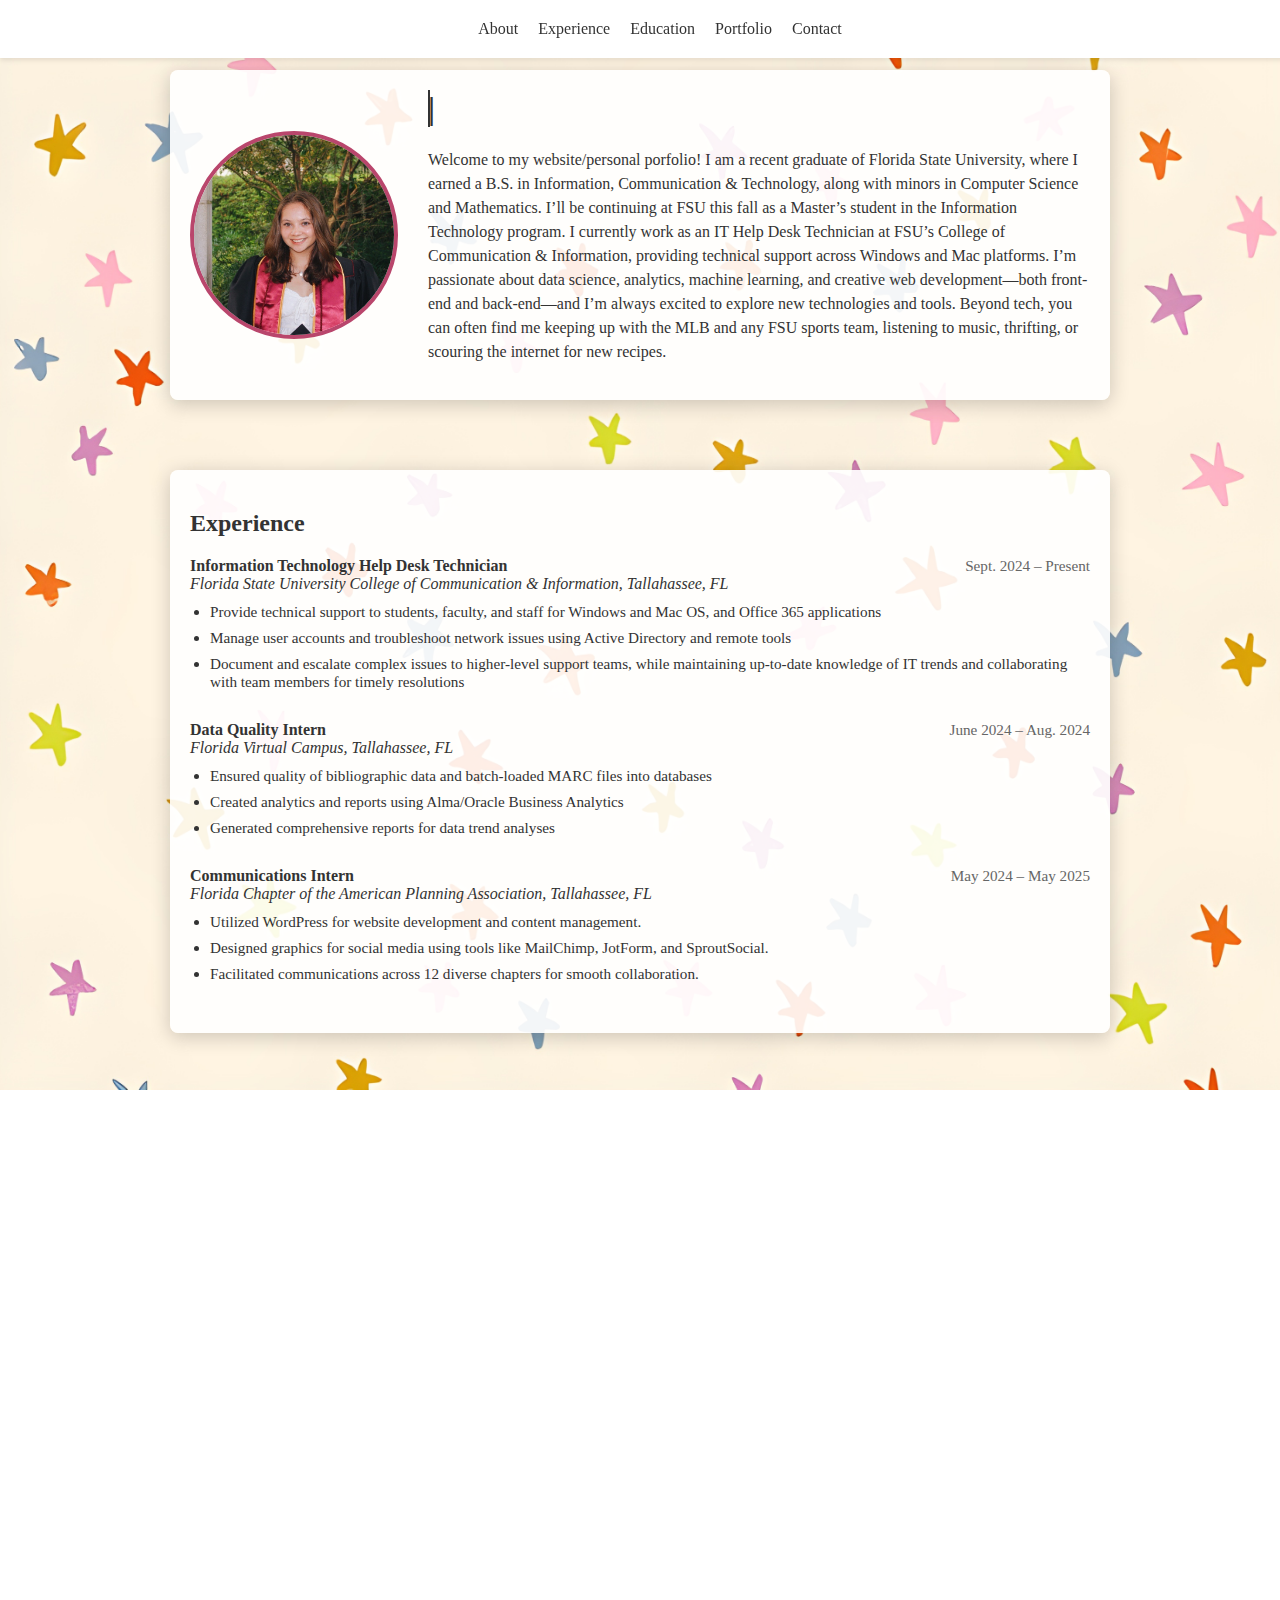
<file: juliasveen.github.io/index.html>
<!DOCTYPE html>
<html lang="en">
<head>
  <meta charset="UTF-8">
  <meta name="viewport" content="width=device-width, initial-scale=1.0">
  <title>juliasveen.com</title>
  <link rel="stylesheet" href="style.css">
  <script defer src="script.js"></script>
  <link rel="icon" type="image/png" href="star.png">
</head>
<body>
  <nav class="navbar">
    <div class="nav-container">
      <a href="#about">About</a>
      <a href="#experience">Experience</a>
      <a href="#education">Education</a>
      <a href="#portfolio">Portfolio</a>
      <a href="#contact">Contact</a>
      <div class="menu-icon" id="menu-toggle">&#9776;</div>
    </div>
  </nav>

  <section id="about" class="fade-in">
    <div class="section-content">
      <img src="images/profile.jpeg" alt="Julia Sveen" class="profile-pic">
      <div class="about-text">
        <h1>
          <span id="typed-text"></span><span class="cursor">|</span>
        </h1>
        <p>
          Welcome to my website/personal porfolio! I am a recent graduate of Florida State University, where I earned a B.S. in Information, Communication & Technology, along with minors in Computer Science and Mathematics. I’ll be continuing at FSU this fall as a Master’s student in the Information Technology program.
          I currently work as an IT Help Desk Technician at FSU’s College of Communication & Information, providing technical support across Windows and Mac platforms. 
          I’m passionate about data science, analytics, machine learning, and creative web development—both front-end and back-end—and I’m always excited to explore new technologies and tools. Beyond tech, you can often find me keeping up with the MLB and any FSU sports team, listening to music, thrifting, or scouring the internet for new recipes.
        </p>
      </div>
    </div>
  </section>

  <section id="experience" class="fade-in">
    <h2>Experience</h2>
    <div class="experience-item">
      <div class="experience-header">
        <div>
          <strong>Information Technology Help Desk Technician</strong><br>
          <em>Florida State University College of Communication & Information, Tallahassee, FL</em>
        </div>
        <div class="date">Sept. 2024 – Present</div>
      </div>
      <ul>
        <li>Provide technical support to students, faculty, and staff for Windows and Mac OS, and Office 365 applications</li>
        <li>Manage user accounts and troubleshoot network issues using Active Directory and remote tools</li>
        <li>Document and escalate complex issues to higher-level support teams, while maintaining up-to-date knowledge of IT trends and collaborating with team members for timely resolutions
        </li>
      </ul>
    </div>
  
    <div class="experience-item">
      <div class="experience-header">
        <div>
          <strong>Data Quality Intern</strong><br>
          <em>Florida Virtual Campus, Tallahassee, FL</em>
        </div>
        <div class="date">June 2024 – Aug. 2024</div>
      </div>
      <ul>
        <li>Ensured quality of bibliographic data and batch-loaded MARC files into databases</li>
        <li>Created analytics and reports using Alma/Oracle Business Analytics</li>
        <li>Generated comprehensive reports for data trend analyses</li>
      </ul>
    </div>
  
    <div class="experience-item">
      <div class="experience-header">
        <div>
          <strong>Communications Intern</strong><br>
          <em>Florida Chapter of the American Planning Association, Tallahassee, FL</em>
        </div>
        <div class="date">May 2024 – May 2025</div>
      </div>
      <ul>
        <li>Utilized WordPress for website development and content management.</li>
        <li>Designed graphics for social media using tools like MailChimp, JotForm, and SproutSocial.</li>
        <li>Facilitated communications across 12 diverse chapters for smooth collaboration.</li>
      </ul>
    </div>
  
    
  </section>

  <section id="education" class="fade-in">
    <h2>Education</h2>
    <div class="education-item">
      <div class="education-header">
        <div>
          <strong>Master of Science in Information Technology</strong><br>
          <em>Florida State University</em>
        </div>
        <div class="date">Fall 2025 – Expected Spring 2027</div>
      </div>
    </div>
  
    <div class="education-item">
      <div class="education-header">
        <div>
          <strong>Bachelor of Science in Information, Communication and Technology</strong><br>
          <em>Minors in Computer Science & Mathematics</em><br>
          <em>Florida State University</em>
        </div>
        <div class="date">Fall 2021 – Spring 2025</div>
      </div>
      <p><strong>GPA:</strong> 3.85</p>
      <p><em>President’s List: Fall 2021, Spring 2025</em></p>
      <p><em>Dean’s List: Spring 2022 - Fall 2024</em></p>
      <p><em>ThinkAI – Vice President, STARS Alliance – Member, AITP - Member</em></p>
    </div>
  </section>

  <section id="portfolio" class="fade-in">
    <h2>Portfolio</h2>
    <div class="portfolio-grid">
      <div class="portfolio-item">
        <a href="documents/Attendance Case Study and Code.docx" class ="no-style-link">
        <img src="images/dodgerstadium.jpg" alt="Attendance Case Study - Dodger Stadium Analysis">
        <h3>Attendance Case Study - Dodger Stadium Analysis</h3>
        <p>As someone passionate about baseball, I conducted a data analysis project on attendance patterns at Dodgers Stadium from 2014 to 2022. My goal was to determine how factors like team performance, specific opponents, and seasonal trends impacted the percentage of stadium capacity filled. I was responsible for the entire analysis process, including data cleaning, merging datasets, and building statistical models in R. I developed multiple regression models to predict attendance trends and evaluated their accuracy using R-squared values, MAE, and RMSE. This project allowed me to apply my data analysis skills to a real-world scenario and provide insights that could help optimize attendance strategies.</p></a>
      </div>
      <div class="portfolio-item">
        <a href="documents/UX Design - Amazon Redesign Prototype.pdf" class ="no-style-link">
        <img src="images/amazonredesignss.png" alt="Project Two">
        <h3>Amazon Redesign Prototype</h3>
        <p>For this project, I redesigned the Amazon website with a focus on improving the user experience. I aimed to declutter the interface, simplify navigation, and introduce features that enhance usability. I incorporated elements like a more intuitive menu, voice search functionality, and AI-based product suggestions to make shopping more efficient. My role involved designing the prototype, ensuring interactive elements worked smoothly, and refining the overall structure to create a more seamless and user-friendly experience.</p></a>
      </div>
      <div class="portfolio-item">
        <a href="https://github.com/juliasveen/juliasveen.github.io" target="_blank" class = "no-style-link">
        <img src="images/githubpages.png" alt="Personal Website/Portfolio">
        <h3>Personal Website/Portfolio</h3>
        <p>For this project, I built and hosted my personal website on GitHub Pages to showcase my work, skills, and projects. I designed the site using HTML, CSS, and JavaScript, integrating JavaScript for translations and animations to enhance user interaction. My role involved structuring the site, implementing dynamic features, and managing version control through GitHub. This project helped me refine my web development skills while establishing an online presence to share my work.</p></a>
      </div>
    </div>
  </section>

  <section id="now-playing" class="fade-in">
  <h2>Now Playing</h2>
  <div class="now-playing-box">
    <p id="now-playing-text">Fetching current track...</p>
  </div>
</section>


  <section id="contact" class="fade-in">
    <h2>Contact</h2>
    <div class="social-icons">
      <a href="https://www.linkedin.com/in/julia-sveen-696284257/" target="_blank"><img src="images/linkedin.png" alt="LinkedIn"></a>
      <a href="https://github.com/juliasveen" target="_blank"><img src="images/github.png" alt="GitHub"></a>
      <a href="mailto:juliasveenfsu@gmail.com"><img src="images/email.png" alt="Email"></a>
    </div>
  </section>
</body>
</html>
</file>
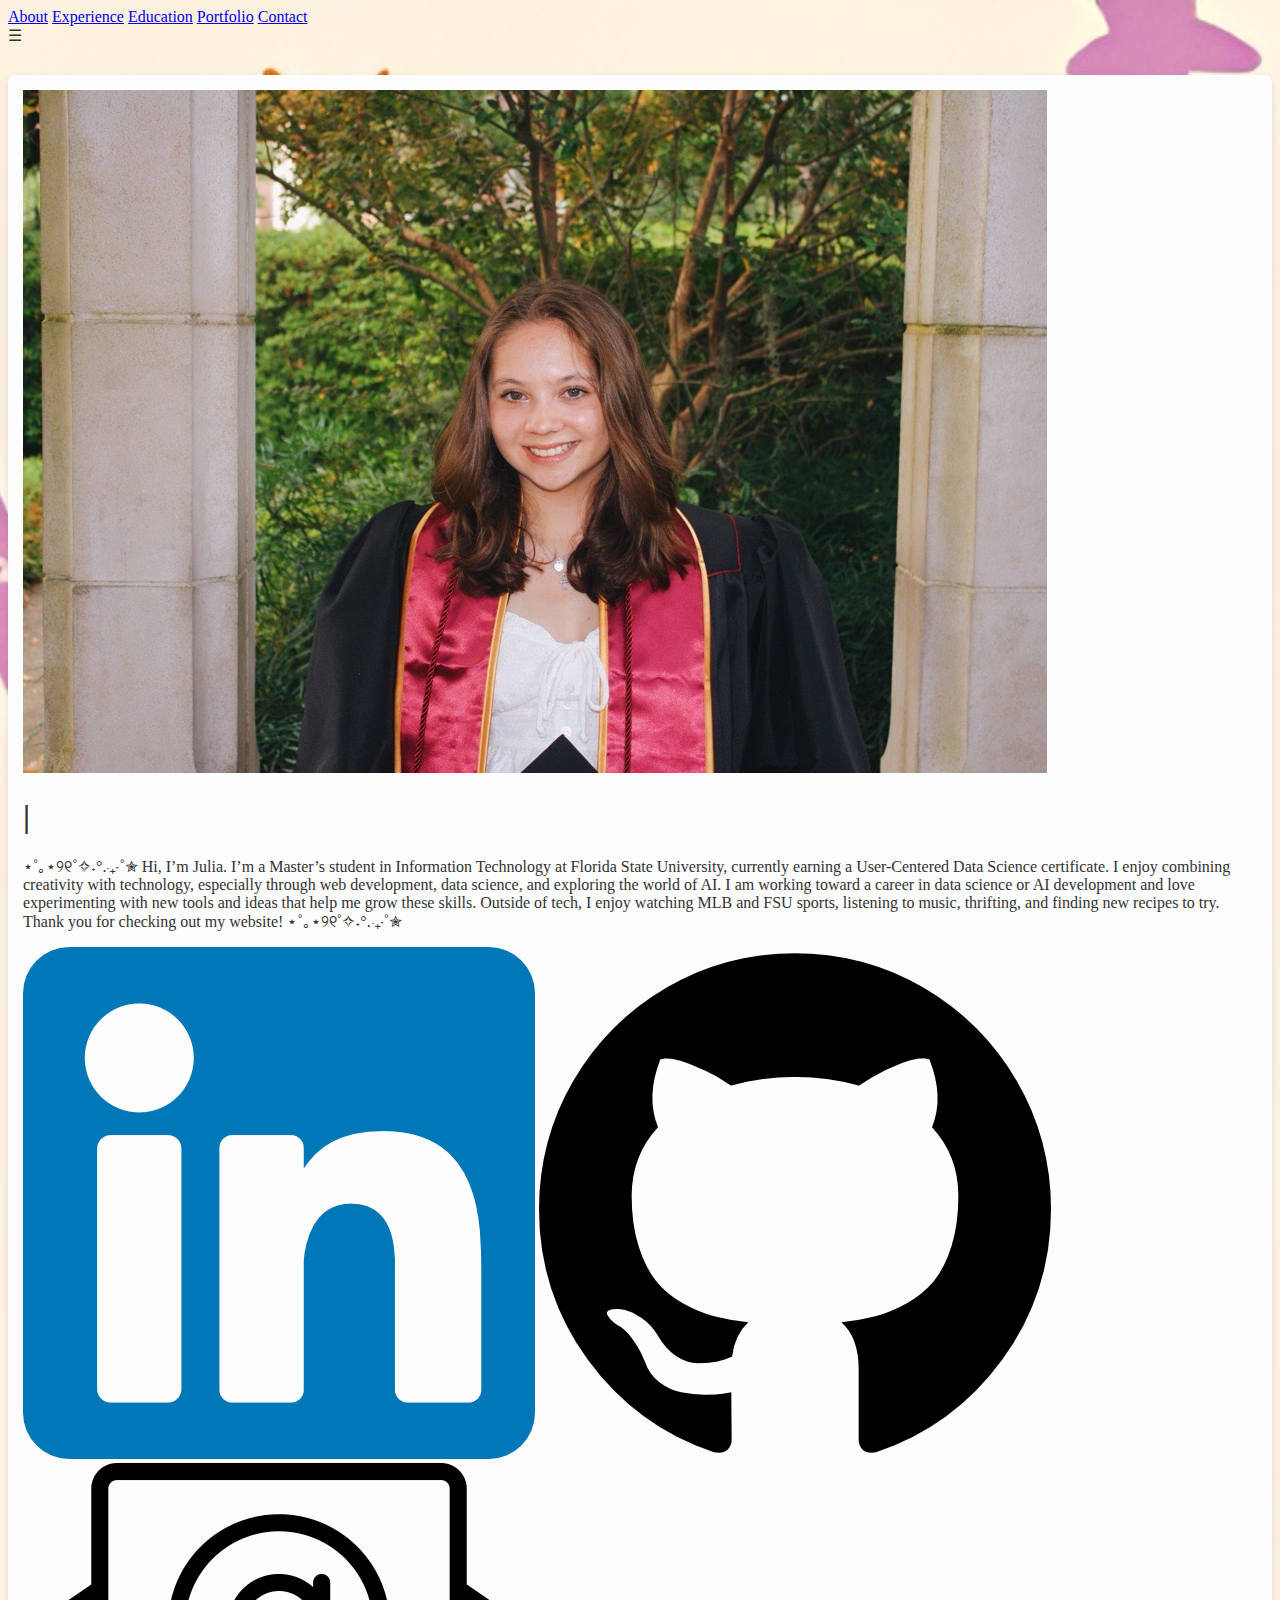
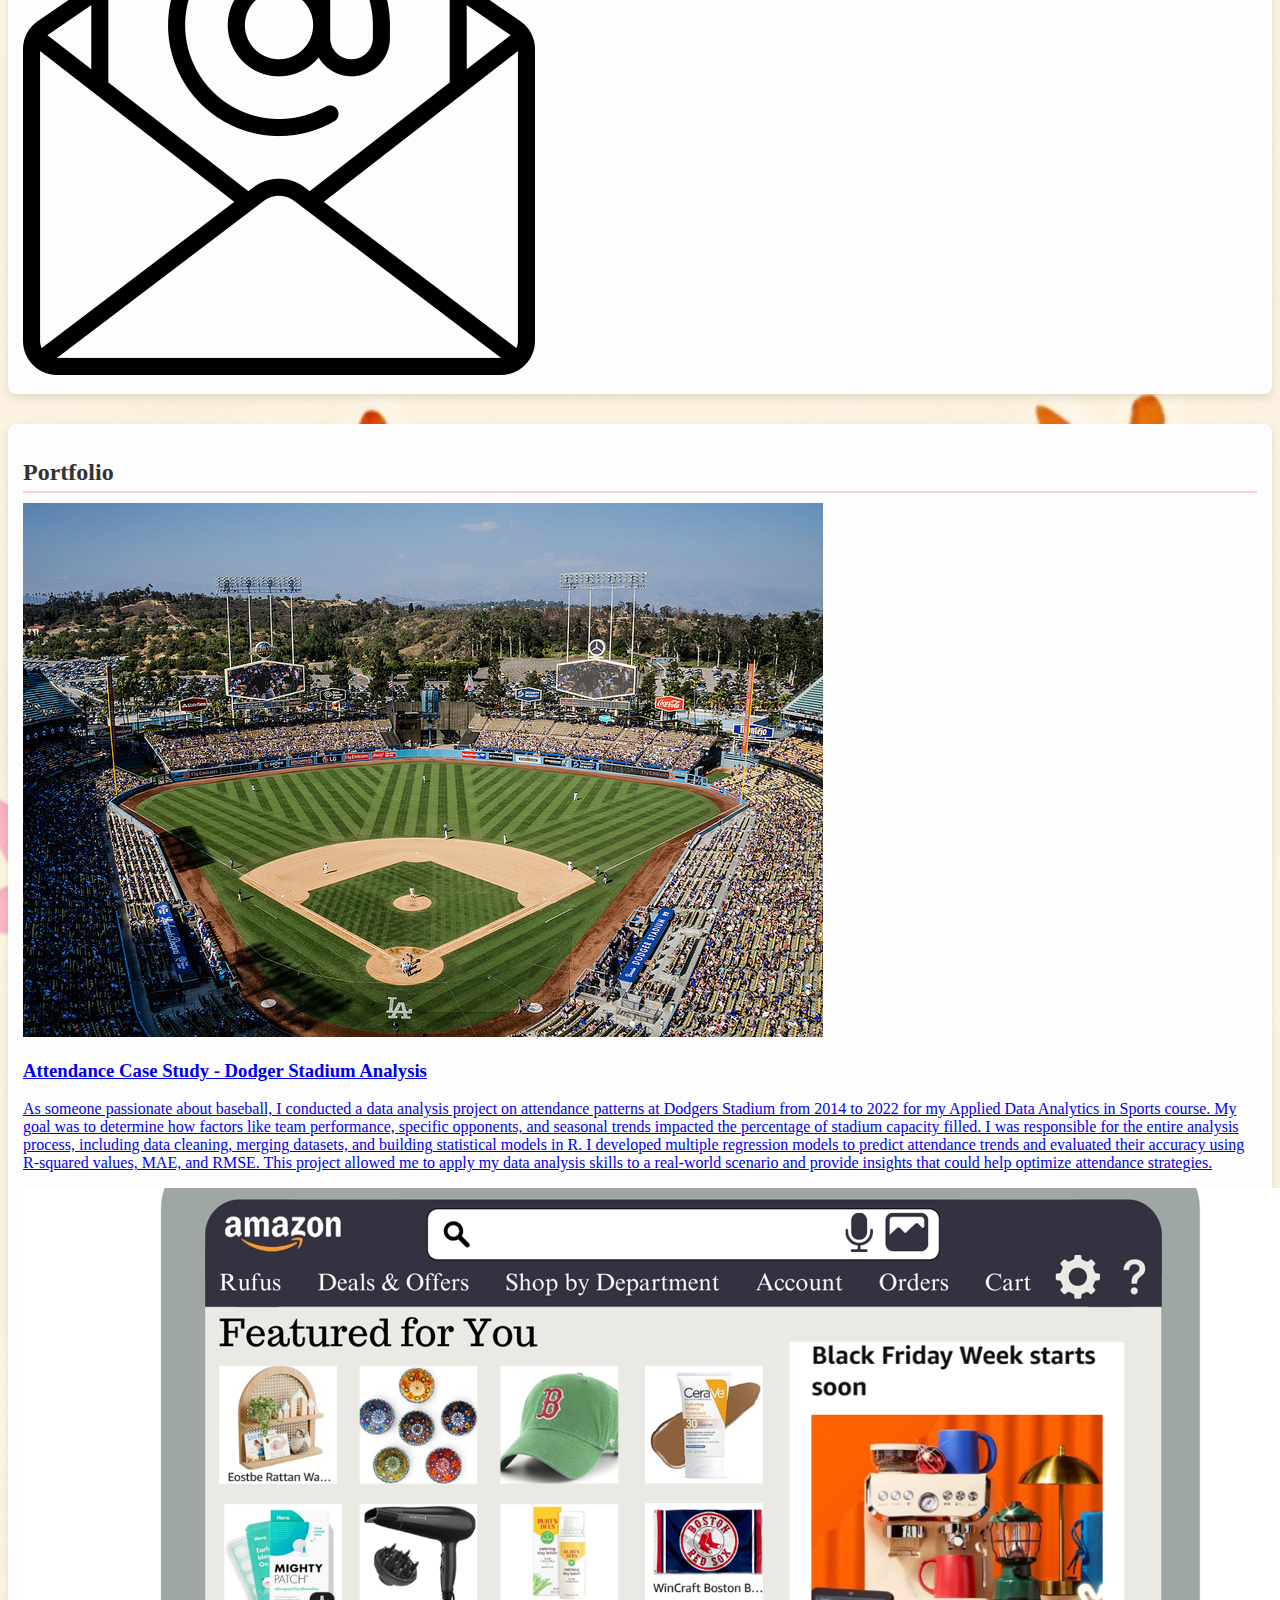
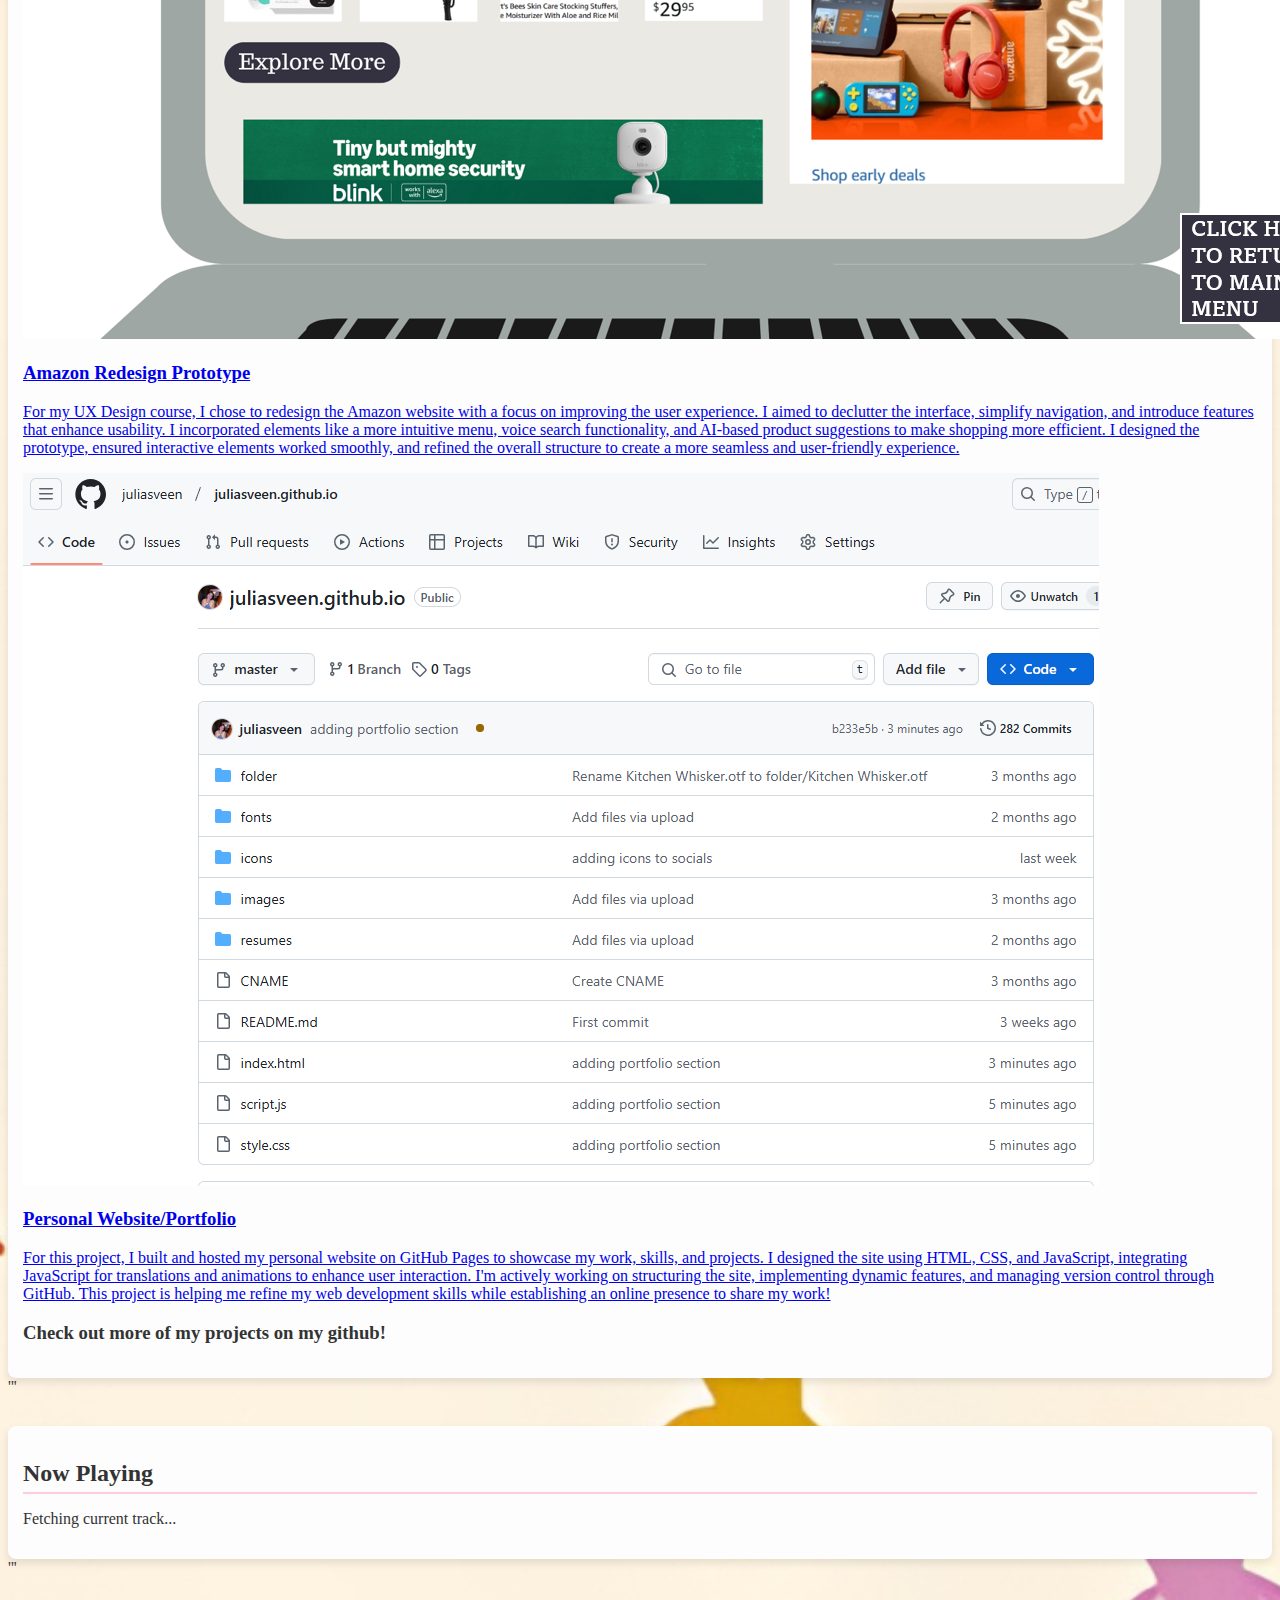
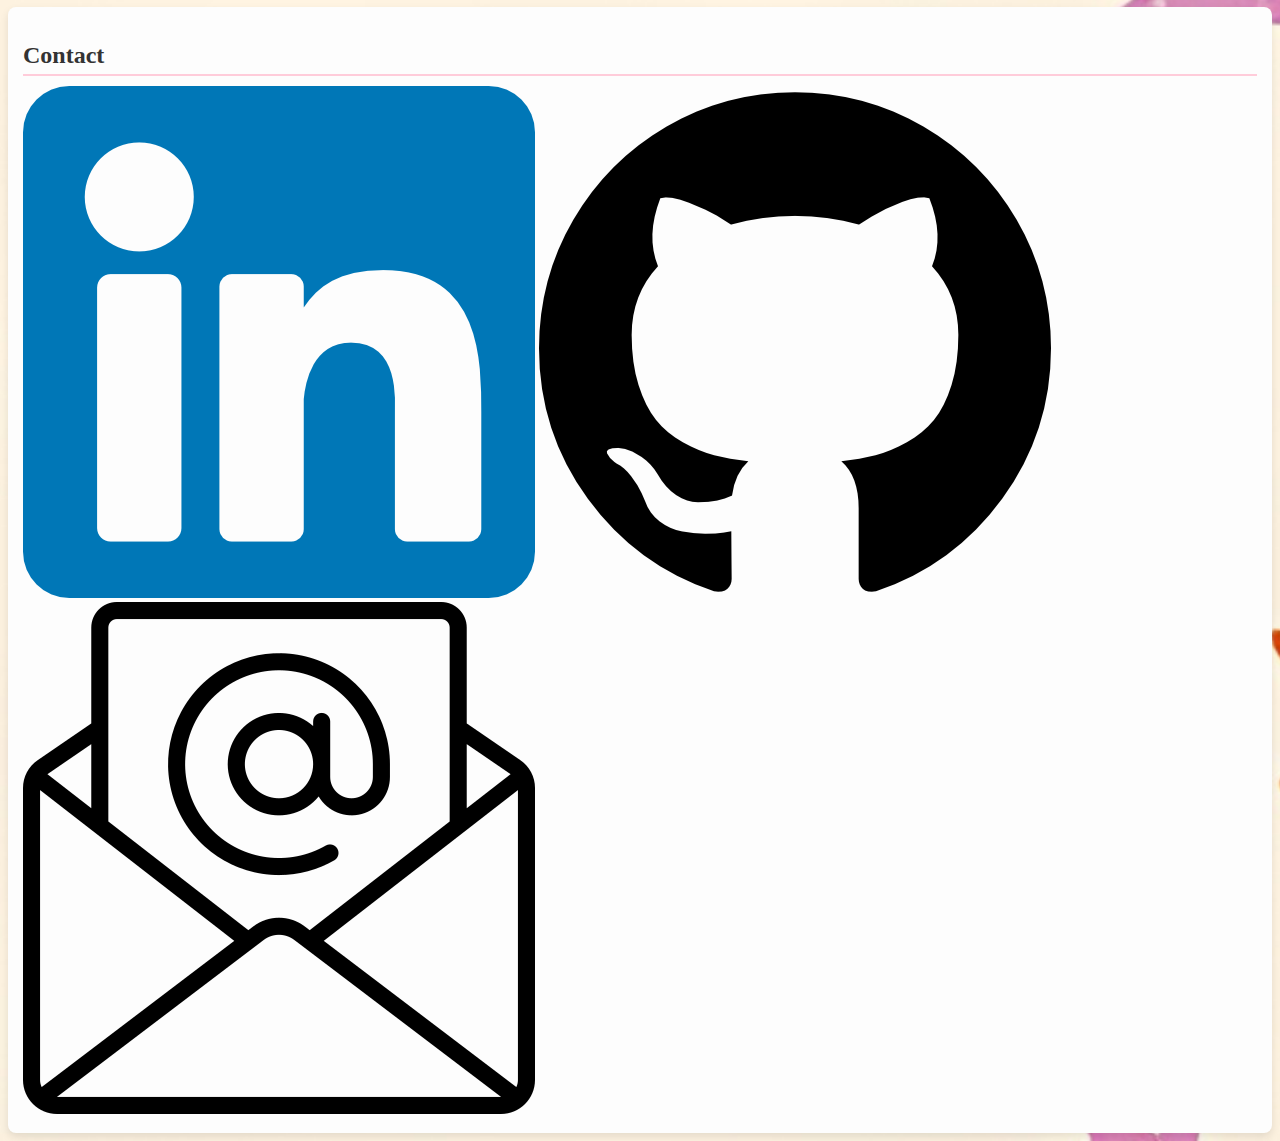
<file: index (7).html>
<!DOCTYPE html>
<html lang="en">
<head>
  <meta charset="UTF-8">
  <meta name="viewport" content="width=device-width, initial-scale=1.0">
  <title>juliasveen.com</title>
  <link rel="stylesheet" href="style.css">
  <script defer src="script.js"></script>
  <link rel="icon" type="image/png" href="star.png">
</head>
<body>
  <nav class="navbar">
    <div class="nav-container">
      <a href="#about">About</a>
      <a href="#experience">Experience</a>
      <a href="#education">Education</a>
      <a href="#portfolio">Portfolio</a>
      <a href="#contact">Contact</a>
      <div class="menu-icon" id="menu-toggle">&#9776;</div>
    </div>
  </nav>

  <section id="about" class="fade-in">
    <div class="section-content">
      <img src="images/profile.jpeg" alt="Julia Sveen" class="profile-pic">
      <div class="about-text">
        <h1>
          <span id="typed-text"></span><span class="cursor">|</span>
        </h1>
        <p>
           ⋆˚｡⋆୨୧˚✧˖°.‧₊⋅˚✮ Hi, I’m Julia. I’m a Master’s student in Information Technology at Florida State University, currently earning a User-Centered Data Science certificate. I enjoy combining creativity with technology, especially through web development, data science, and exploring the world of AI.
          I am working toward a career in data science or AI development and love experimenting with new tools and ideas that help me grow these skills.
          Outside of tech, I enjoy watching MLB and FSU sports, listening to music, thrifting, and finding new recipes to try. Thank you for checking out my website! ⋆˚｡⋆୨୧˚✧˖°.‧₊⋅˚✮ 
        </p>
      </div>
    </div>
    <div class="social-icons">
      <a href="https://www.linkedin.com/in/julia-sveen-696284257/" target="_blank"><img src="images/linkedin.png" alt="LinkedIn"></a>
      <a href="https://github.com/juliasveen" target="_blank"><img src="images/github.png" alt="GitHub"></a>
      <a href="mailto:juliasveenfsu@gmail.com"><img src="images/email.png" alt="Email"></a>
    </div>
  </section>

<!--
  <section id="experience" class="fade-in">
    <h2>Experience</h2>
    <div class="experience-item">
      <div class="experience-header">
        <div>
          <strong>Information Technology Help Desk Technician</strong><br>
          <em>Florida State University College of Communication & Information, Tallahassee, FL</em>
        </div>
        <div class="date">Sept. 2024 – Present</div>
      </div>
      <ul>
        <li>Provide technical support to students, faculty, and staff for Windows and Mac OS, and Office 365 applications</li>
        <li>Manage user accounts and troubleshoot network issues using Active Directory and remote tools</li>
        <li>Document and escalate complex issues to higher-level support teams, while maintaining up-to-date knowledge of IT trends and collaborating with team members for timely resolutions
        </li>
      </ul>
    </div>
  
    <div class="experience-item">
      <div class="experience-header">
        <div>
          <strong>Data Quality Intern</strong><br>
          <em>Florida Virtual Campus, Tallahassee, FL</em>
        </div>
        <div class="date">June 2024 – Aug. 2024</div>
      </div>
      <ul>
        <li>Ensured quality of bibliographic data and batch-loaded MARC files into databases</li>
        <li>Created analytics and reports using Alma/Oracle Business Analytics</li>
        <li>Generated comprehensive reports for data trend analyses</li>
      </ul>
    </div>
  
    <div class="experience-item">
      <div class="experience-header">
        <div>
          <strong>Communications Intern</strong><br>
          <em>Florida Chapter of the American Planning Association, Tallahassee, FL</em>
        </div>
        <div class="date">May 2024 – May 2025</div>
      </div>
      <ul>
        <li>Utilized WordPress for website development and content management.</li>
        <li>Designed graphics for social media using tools like MailChimp, JotForm, and SproutSocial.</li>
        <li>Facilitated communications across 12 diverse chapters for smooth collaboration.</li>
      </ul>
    </div>
  </section>

  <section id="education" class="fade-in">
    <h2>Education</h2>
    <div class="education-item">
      <div class="education-header">
        <div>
          <strong>Master of Science in Information Technology</strong><br>
          <em>Florida State University</em>
        </div>
        <div class="date">Fall 2025 – Expected Spring 2027</div>
      </div>
    </div>
  
    <div class="education-item">
      <div class="education-header">
        <div>
          <strong>Bachelor of Science in Information, Communication and Technology</strong><br>
          <em>Minors in Computer Science & Mathematics</em><br>
          <em>Florida State University</em>
        </div>
        <div class="date">Fall 2021 – Spring 2025</div>
      </div>
      <p><strong>GPA:</strong> 3.85</p>
      <p><em>President’s List: Fall 2021, Spring 2025</em></p>
      <p><em>Dean’s List: Spring 2022 - Fall 2024</em></p>
      <p><em>ThinkAI – Vice President, STARS Alliance – Member, AITP - Member</em></p>
    </div>
  </section>
-->

  <section id="portfolio" class="fade-in">
    <h2>Portfolio</h2>
    <div class="portfolio-grid">
      <div class="portfolio-item">
        <a href="documents/Attendance Case Study and Code.docx" class ="no-style-link">
        <img src="images/dodgerstadium.jpg" alt="Attendance Case Study - Dodger Stadium Analysis">
        <h3>Attendance Case Study - Dodger Stadium Analysis</h3>
        <p>As someone passionate about baseball, I conducted a data analysis project on attendance patterns at Dodgers Stadium from 2014 to 2022 for my Applied Data Analytics in Sports course. My goal was to determine how factors like team performance, specific opponents, and seasonal trends impacted the percentage of stadium capacity filled. I was responsible for the entire analysis process, including data cleaning, merging datasets, and building statistical models in R. I developed multiple regression models to predict attendance trends and evaluated their accuracy using R-squared values, MAE, and RMSE. This project allowed me to apply my data analysis skills to a real-world scenario and provide insights that could help optimize attendance strategies.</p></a>
      </div>
      <div class="portfolio-item">
        <a href="documents/UX Design - Amazon Redesign Prototype.pdf" class ="no-style-link">
        <img src="images/amazonredesignss.png" alt="Project Two">
        <h3>Amazon Redesign Prototype</h3>
        <p>For my UX Design course, I chose to redesign the Amazon website with a focus on improving the user experience. I aimed to declutter the interface, simplify navigation, and introduce features that enhance usability. I incorporated elements like a more intuitive menu, voice search functionality, and AI-based product suggestions to make shopping more efficient. I designed the prototype, ensured interactive elements worked smoothly, and refined the overall structure to create a more seamless and user-friendly experience.</p></a>
      </div>
      <div class="portfolio-item">
        <a href="https://github.com/juliasveen/juliasveen.github.io" target="_blank" class = "no-style-link">
        <img src="images/githubpages.png" alt="Personal Website/Portfolio">
        <h3>Personal Website/Portfolio</h3>
        <p>For this project, I built and hosted my personal website on GitHub Pages to showcase my work, skills, and projects. I designed the site using HTML, CSS, and JavaScript, integrating JavaScript for translations and animations to enhance user interaction. I'm actively working on structuring the site, implementing dynamic features, and managing version control through GitHub. This project is helping me refine my web development skills while establishing an online presence to share my work!</p></a>
      </div>

      <h3> Check out more of my projects on my github! </h3>

    </div>
  </section>

'''
  <section id="now-playing" class="fade-in">
  <h2>Now Playing</h2>
  <div class="now-playing-box">
    <p id="now-playing-text">Fetching current track...</p>
  </div>
</section>
'''

  <section id="contact" class="fade-in">
    <h2>Contact</h2>
    <div class="social-icons">
      <a href="https://www.linkedin.com/in/julia-sveen-696284257/" target="_blank"><img src="images/linkedin.png" alt="LinkedIn"></a>
      <a href="https://github.com/juliasveen" target="_blank"><img src="images/github.png" alt="GitHub"></a>
      <a href="mailto:juliasveenfsu@gmail.com"><img src="images/email.png" alt="Email"></a>
    </div>
  </section>
</body>
</html>
</file>
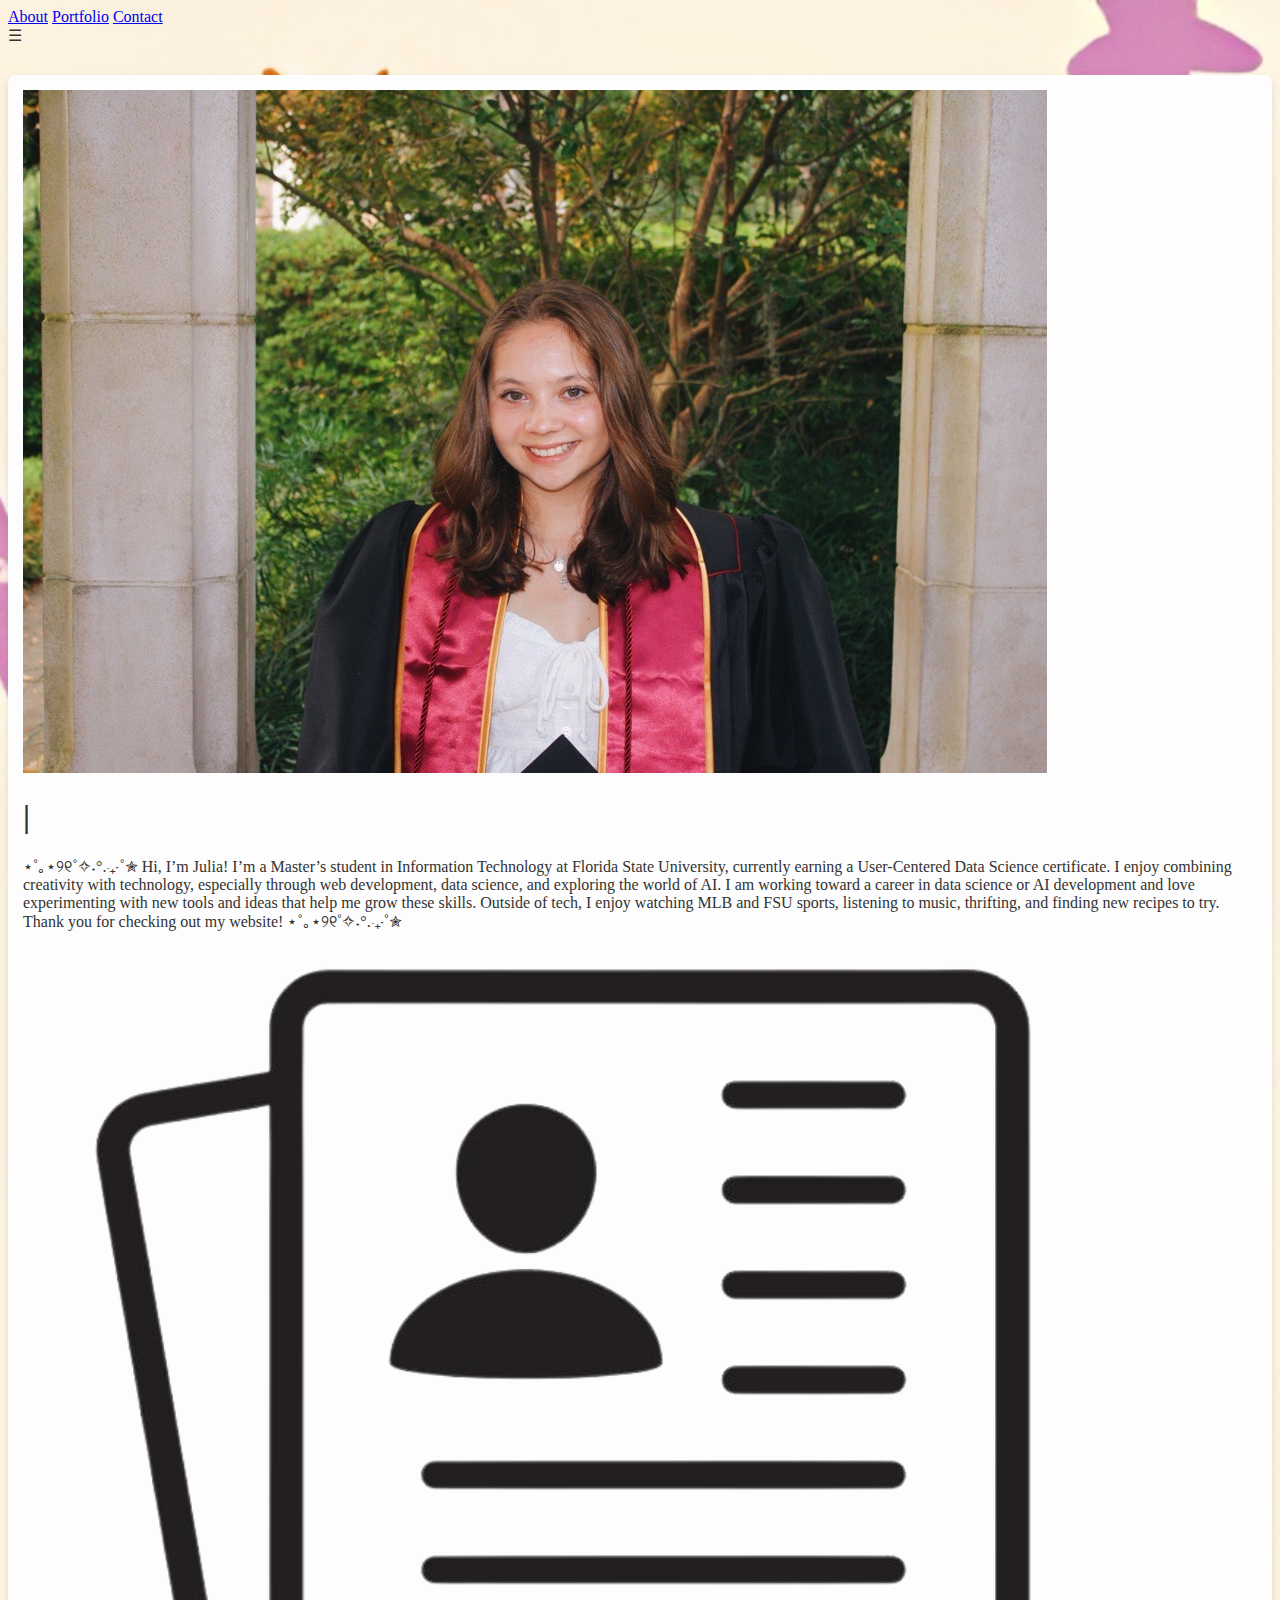
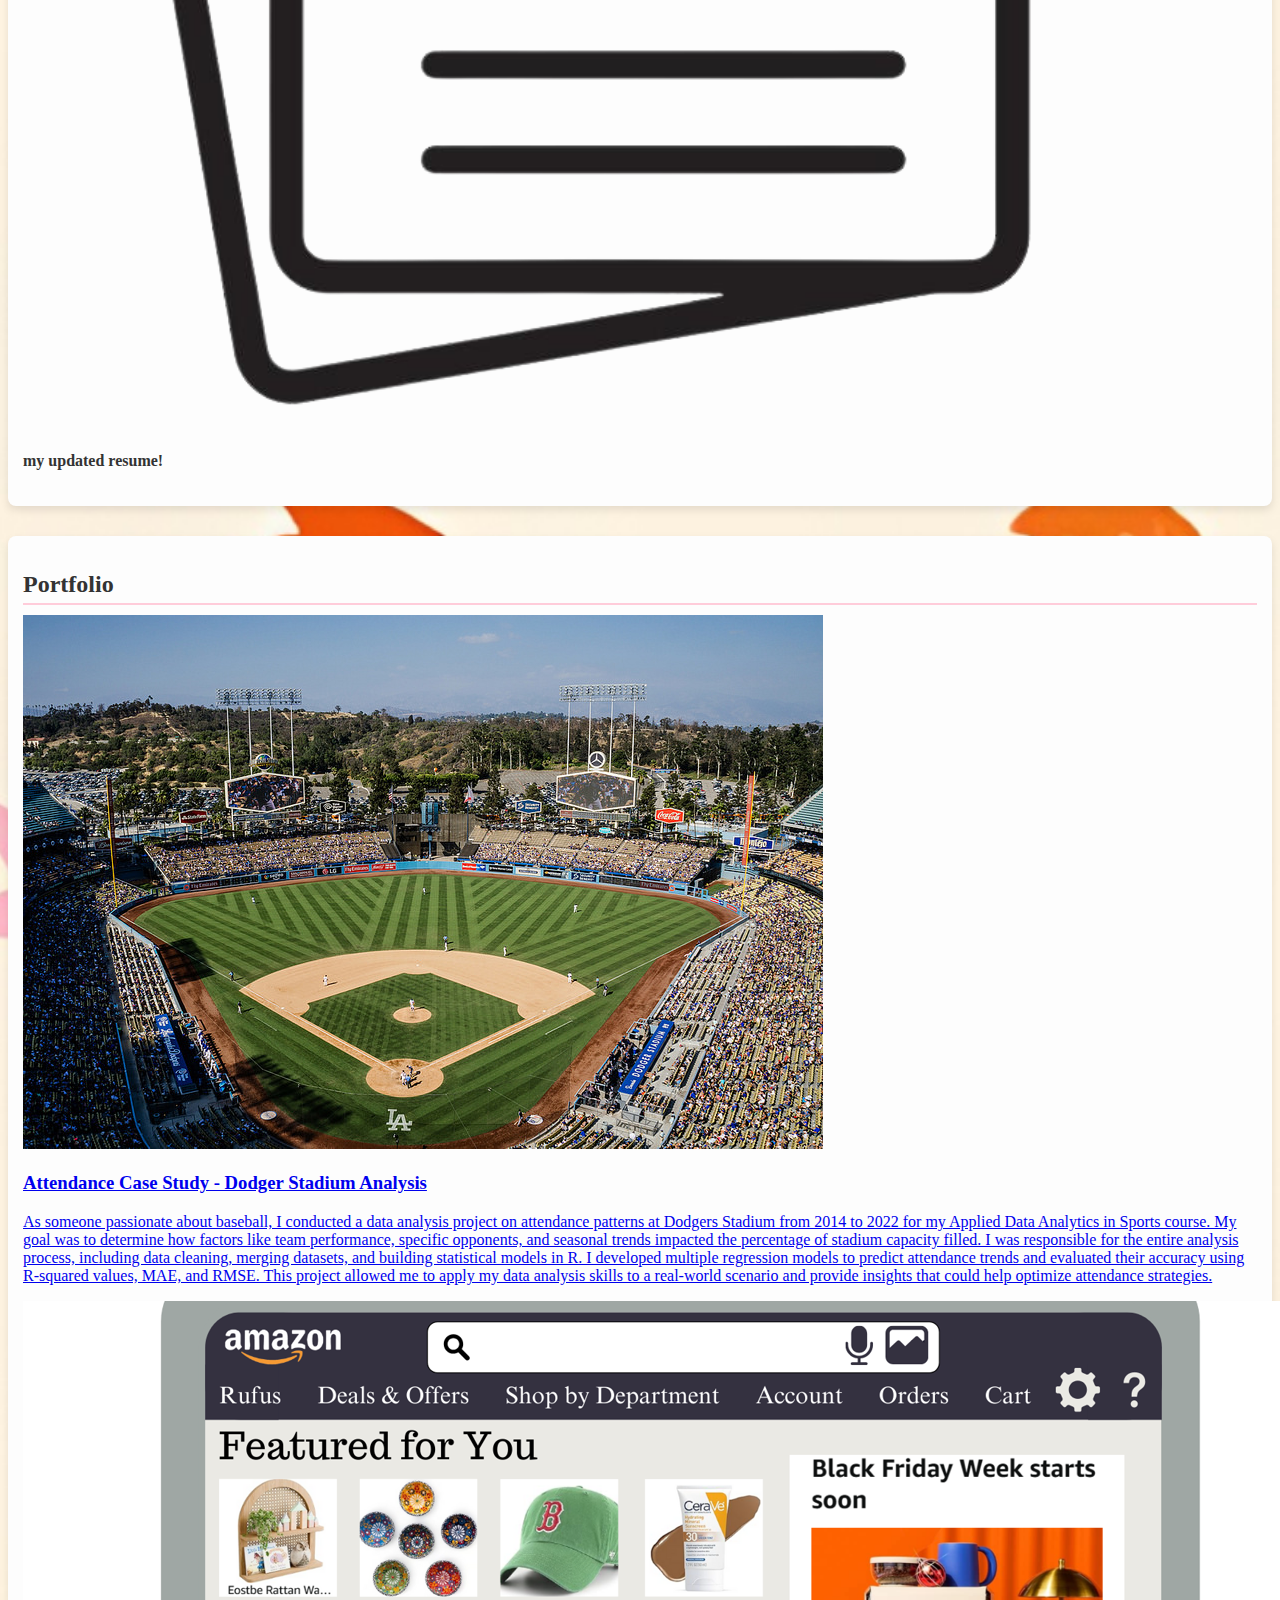
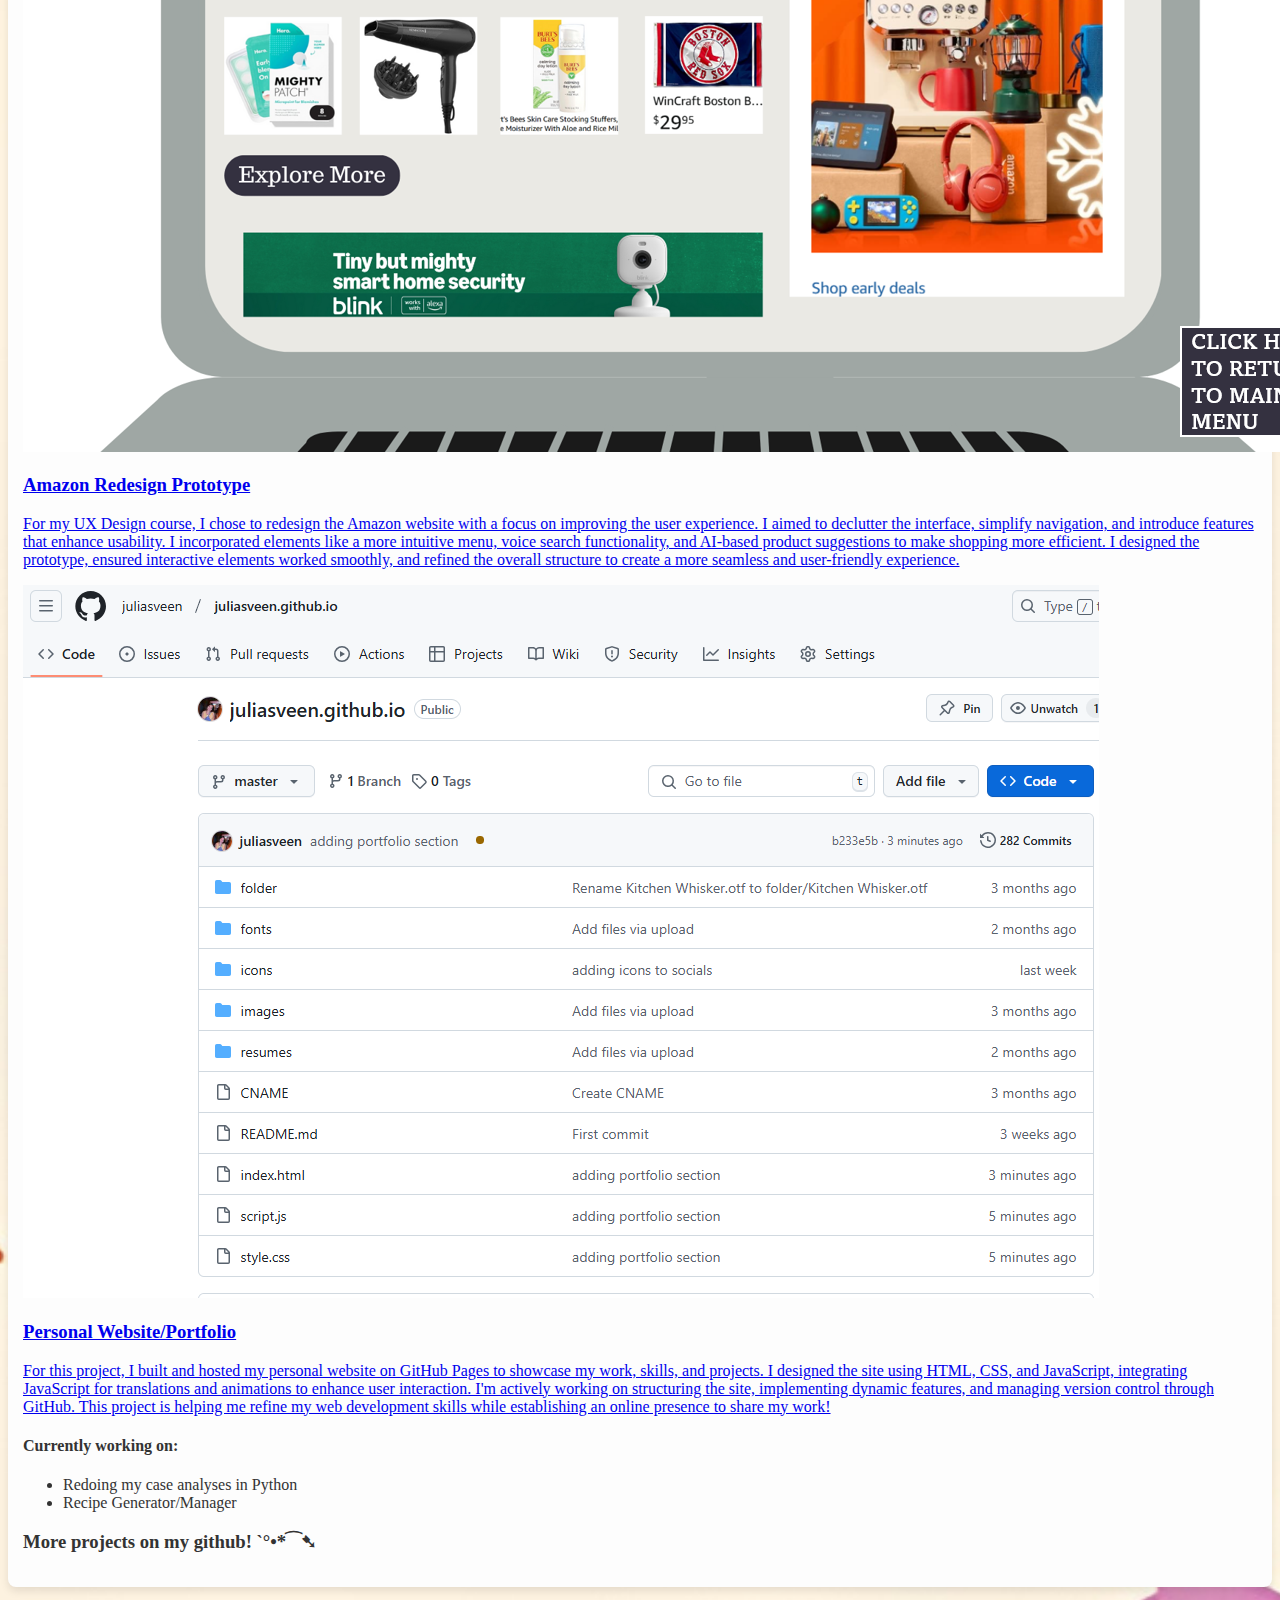
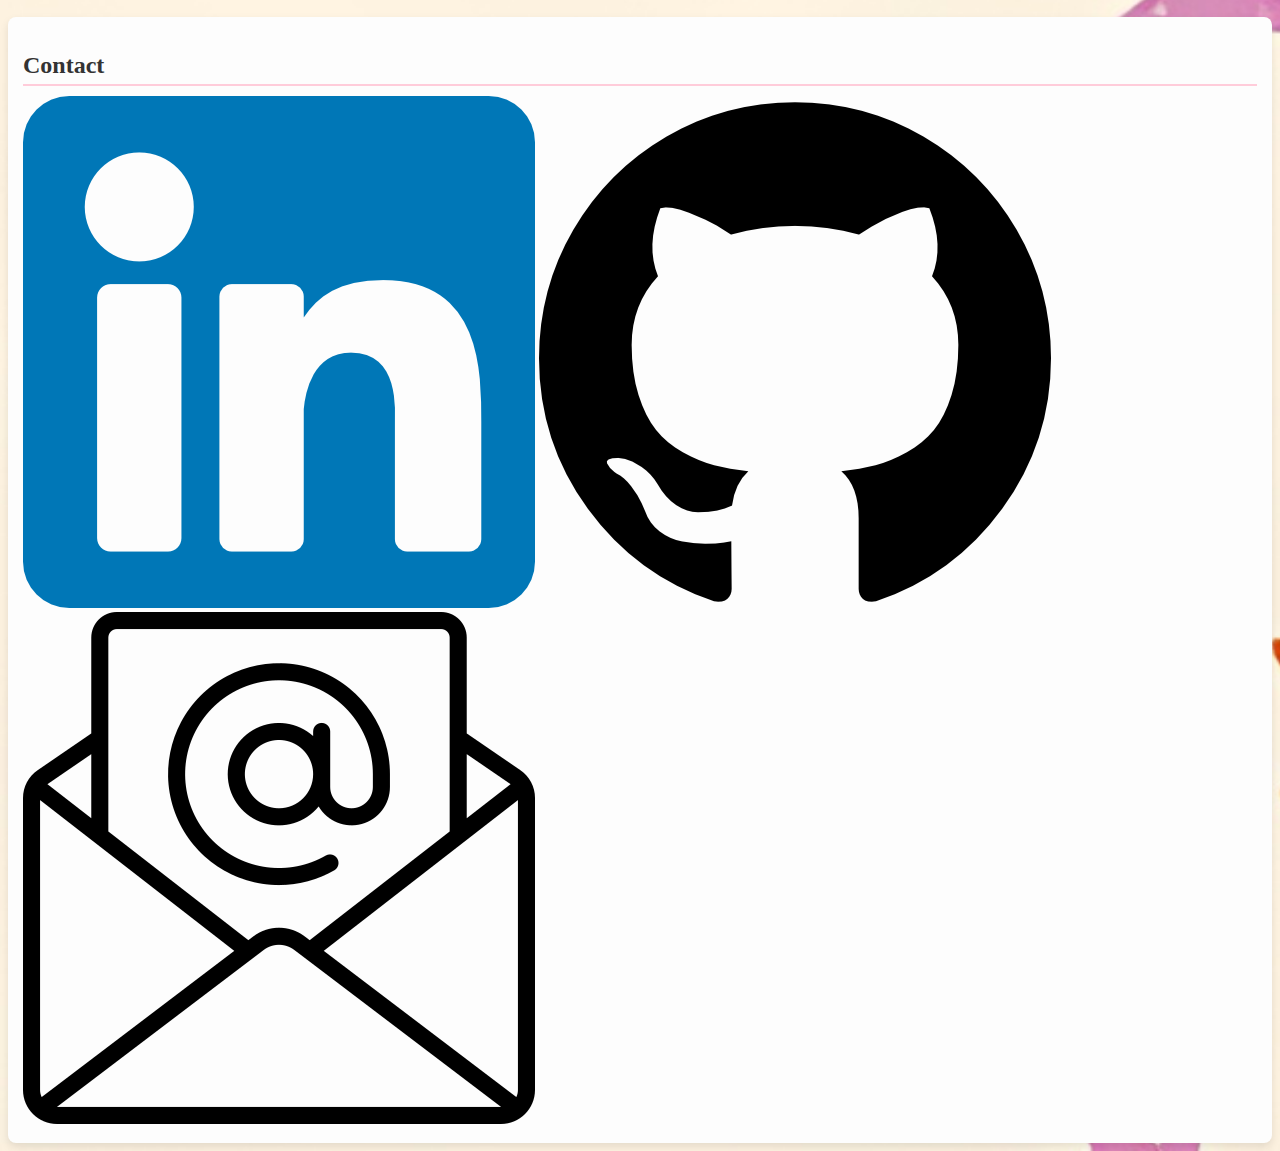
<file: old_index.html>
<!DOCTYPE html>
<html lang="en">
<head>
  <meta charset="UTF-8">
  <meta name="viewport" content="width=device-width, initial-scale=1.0">
  <title>juliasveen.com</title>
  <link rel="stylesheet" href="style.css">
  <script defer src="script.js"></script>
  <link rel="icon" type="image/png" href="star.png">
</head>
<body>
  <nav class="navbar">
    <div class="nav-container">
      <a href="#about">About</a>
      <a href="#portfolio">Portfolio</a>
      <a href="#contact">Contact</a>
      <div class="menu-icon" id="menu-toggle">&#9776;</div>
    </div>
  </nav>

  <section id="about" class="fade-in">
    <div class="section-content">
      <img src="images/profile.jpeg" alt="Julia Sveen" class="profile-pic">
      <div class="about-text">
        <h1>
          <span id="typed-text"></span><span class="cursor">|</span>
        </h1>
        <p>
           ⋆˚｡⋆୨୧˚✧˖°.‧₊⋅˚✮ Hi, I’m Julia! I’m a Master’s student in Information Technology at Florida State University, currently earning a User-Centered Data Science certificate. I enjoy combining creativity with technology, especially through web development, data science, and exploring the world of AI.
          I am working toward a career in data science or AI development and love experimenting with new tools and ideas that help me grow these skills.
          Outside of tech, I enjoy watching MLB and FSU sports, listening to music, thrifting, and finding new recipes to try. Thank you for checking out my website! ⋆˚｡⋆୨୧˚✧˖°.‧₊⋅˚✮ 
        </p>
      </div>
    </div>
    <div class="social-icons">
      <a href="resumes/resume_11_25.pdf" target="_blank"><img src="icons/resume2.png" alt="resume"></a>
      <h4>my updated resume!</h4>
    </div>
  </section>

<!--
  <section id="experience" class="fade-in">
    <h2>Experience</h2>
    <div class="experience-item">
      <div class="experience-header">
        <div>
          <strong>Information Technology Help Desk Technician</strong><br>
          <em>Florida State University College of Communication & Information, Tallahassee, FL</em>
        </div>
        <div class="date">Sept. 2024 – Present</div>
      </div>
      <ul>
        <li>Provide technical support to students, faculty, and staff for Windows and Mac OS, and Office 365 applications</li>
        <li>Manage user accounts and troubleshoot network issues using Active Directory and remote tools</li>
        <li>Document and escalate complex issues to higher-level support teams, while maintaining up-to-date knowledge of IT trends and collaborating with team members for timely resolutions
        </li>
      </ul>
    </div>
  
    <div class="experience-item">
      <div class="experience-header">
        <div>
          <strong>Data Quality Intern</strong><br>
          <em>Florida Virtual Campus, Tallahassee, FL</em>
        </div>
        <div class="date">June 2024 – Aug. 2024</div>
      </div>
      <ul>
        <li>Ensured quality of bibliographic data and batch-loaded MARC files into databases</li>
        <li>Created analytics and reports using Alma/Oracle Business Analytics</li>
        <li>Generated comprehensive reports for data trend analyses</li>
      </ul>
    </div>
  
    <div class="experience-item">
      <div class="experience-header">
        <div>
          <strong>Communications Intern</strong><br>
          <em>Florida Chapter of the American Planning Association, Tallahassee, FL</em>
        </div>
        <div class="date">May 2024 – May 2025</div>
      </div>
      <ul>
        <li>Utilized WordPress for website development and content management.</li>
        <li>Designed graphics for social media using tools like MailChimp, JotForm, and SproutSocial.</li>
        <li>Facilitated communications across 12 diverse chapters for smooth collaboration.</li>
      </ul>
    </div>
  </section>

  <section id="education" class="fade-in">
    <h2>Education</h2>
    <div class="education-item">
      <div class="education-header">
        <div>
          <strong>Master of Science in Information Technology</strong><br>
          <em>Florida State University</em>
        </div>
        <div class="date">Fall 2025 – Expected Spring 2027</div>
      </div>
    </div>
  
    <div class="education-item">
      <div class="education-header">
        <div>
          <strong>Bachelor of Science in Information, Communication and Technology</strong><br>
          <em>Minors in Computer Science & Mathematics</em><br>
          <em>Florida State University</em>
        </div>
        <div class="date">Fall 2021 – Spring 2025</div>
      </div>
      <p><strong>GPA:</strong> 3.85</p>
      <p><em>President’s List: Fall 2021, Spring 2025</em></p>
      <p><em>Dean’s List: Spring 2022 - Fall 2024</em></p>
      <p><em>ThinkAI – Vice President, STARS Alliance – Member, AITP - Member</em></p>
    </div>
  </section>
-->

  <section id="portfolio" class="fade-in">
    <h2>Portfolio</h2>
    <div class="portfolio-grid">
      <div class="portfolio-item">
        <a href="documents/Attendance Case Study and Code.docx" class ="no-style-link">
        <img src="images/dodgerstadium.jpg" alt="Attendance Case Study - Dodger Stadium Analysis">
        <h3>Attendance Case Study - Dodger Stadium Analysis</h3>
        <p>As someone passionate about baseball, I conducted a data analysis project on attendance patterns at Dodgers Stadium from 2014 to 2022 for my Applied Data Analytics in Sports course. My goal was to determine how factors like team performance, specific opponents, and seasonal trends impacted the percentage of stadium capacity filled. I was responsible for the entire analysis process, including data cleaning, merging datasets, and building statistical models in R. I developed multiple regression models to predict attendance trends and evaluated their accuracy using R-squared values, MAE, and RMSE. This project allowed me to apply my data analysis skills to a real-world scenario and provide insights that could help optimize attendance strategies.</p></a>
      </div>
      <div class="portfolio-item">
        <a href="documents/UX Design - Amazon Redesign Prototype.pdf" class ="no-style-link">
        <img src="images/amazonredesignss.png" alt="Project Two">
        <h3>Amazon Redesign Prototype</h3>
        <p>For my UX Design course, I chose to redesign the Amazon website with a focus on improving the user experience. I aimed to declutter the interface, simplify navigation, and introduce features that enhance usability. I incorporated elements like a more intuitive menu, voice search functionality, and AI-based product suggestions to make shopping more efficient. I designed the prototype, ensured interactive elements worked smoothly, and refined the overall structure to create a more seamless and user-friendly experience.</p></a>
      </div>
      <div class="portfolio-item">
        <a href="https://github.com/juliasveen/juliasveen.github.io" target="_blank" class = "no-style-link">
        <img src="images/githubpages.png" alt="Personal Website/Portfolio">
        <h3>Personal Website/Portfolio</h3>
        <p>For this project, I built and hosted my personal website on GitHub Pages to showcase my work, skills, and projects. I designed the site using HTML, CSS, and JavaScript, integrating JavaScript for translations and animations to enhance user interaction. I'm actively working on structuring the site, implementing dynamic features, and managing version control through GitHub. This project is helping me refine my web development skills while establishing an online presence to share my work!</p></a>
      </div>

      <h4> Currently working on: </h4>
        <ul>
          <li>Redoing my case analyses in Python</li>
          <li>Recipe Generator/Manager</li>
        </ul>
      <h3> More projects on my github! ˋ°•*⁀➷ </h3>
      
    </div>
  </section>

<!--
  <section id="now-playing" class="fade-in">
  <h2>Now Playing</h2>
  <div class="now-playing-box">
    <p id="now-playing-text">Fetching current track...</p>
  </div>
</section>
-->

  <section id="contact" class="fade-in">
    <h2>Contact</h2>
    <div class="social-icons">
      <a href="https://www.linkedin.com/in/julia-sveen-696284257/" target="_blank"><img src="images/linkedin.png" alt="LinkedIn"></a>
      <a href="https://github.com/juliasveen" target="_blank"><img src="images/github.png" alt="GitHub"></a>
      <a href="mailto:juliasveenfsu@gmail.com"><img src="images/email.png" alt="Email"></a>
    </div>
  </section>
</body>
</html>
</file>
<file: juliasveen.github.io/style.css>
body {
  margin: 0;
  font-family: Georgia, serif;
  background: url('images/stars.jpg') no-repeat center center fixed;
  background-size: cover;
  color: #333;
  scroll-behavior: smooth;
}
.navbar {
  position: fixed;
  top: 0;
  width: 100%;
  background: #fff;
  padding: 20px 20px;
  box-shadow: 0 2px 5px rgba(0,0,0,0.1);
  z-index: 1000;
}
.nav-container {
  display: flex;
  justify-content: center;
  gap: 20px;
}
.nav-container a {
  text-decoration: none;
  color: #333;
  transition: color 0.3s;
}
.nav-container a:hover {
  color: #b9466c;
  transform: scale(1.2);
}
.menu-icon {
  display: none;
  cursor: pointer;
}
section {
  margin-top: 70px;  /* keep this to offset the navbar */
  padding: 20px 20px 20px; /* reduce top padding from 80px to 40px (or even 20px) */
  max-width: 900px;
  margin-left: auto;
  margin-right: auto;
  background: rgba(255, 255, 255, 0.9);
  border-radius: 8px;
  box-shadow: 0 4px 20px rgba(0,0,0,0.2);
  scroll-margin-top: 80px;  /* this should match your navbar's height */
}
.section-content {
  display: flex;
  flex-wrap: wrap;
  align-items: center;
  gap: 30px;
}
.profile-pic {
  width: 200px;
  height: 200px;
  object-fit: cover;
  border-radius: 50%;
  border: 4px solid #b9466c;  /* this line combines width, style, and color */
  flex-shrink: 0;
}
.social-icons {
  display: flex;
  justify-content: center;
  gap: 15px;
}
.social-icons img {
  width: 32px;
  transition: transform 0.3s;
}
.social-icons img:hover {
  transform: scale(1.2);
}
.cursor {
  display: inline-block;
  background-color: #333;
  width: 2px;
  animation: blink 0.7s infinite;
}
@keyframes blink {
  0%, 50% { opacity: 1; }
  51%, 100% { opacity: 0; }
}
.fade-in {
  opacity: 0;
  transform: translateY(20px);
  transition: opacity 0.6s ease-out, transform 0.6s ease-out;
}
.fade-in.show {
  opacity: 1;
  transform: translateY(0);
}
@media (max-width: 768px) {
  .nav-container {
    flex-direction: column;
    align-items: center;
    display: none;
  }
  .nav-container.show {
    display: flex;
  }
  .menu-icon {
    display: block;
    position: absolute;
    right: 20px;
    top: 15px;
  }
}

.portfolio-grid {
  display: flex;
  flex-wrap: wrap;
  gap: 20px;
  justify-content: center;
}

.portfolio-item {
  background: #fff;
  padding: 15px;
  width: 250px;
  border-radius: 10px;
  box-shadow: 0 4px 12px rgba(0,0,0,0.15);
  text-align: center;
  transition: transform 0.3s, box-shadow 0.3s;
}

.portfolio-item:hover {
  transform: translateY(-5px);
  box-shadow: 0 6px 20px rgba(0,0,0,0.2);
}

.portfolio-item img {
  width: 100%;
  height: 150px;
  object-fit: cover;
  border-radius: 8px;
  margin-bottom: 10px;
  border: 4px solid; /* this line combines width, style, and color */
}

.portfolio-item:nth-child(1) img {
  border-color: #8fa1b3;
}

.portfolio-item:nth-child(2) img {
  border-color: #ea6316;
}

.portfolio-item:nth-child(3) img {
  border-color: #d8a21b;
}

.portfolio-item h3 {
  margin: 10px 0 5px;
}

.portfolio-item p {
  font-size: 0.95rem;
  text-align: left;
}

@media (max-width: 600px) {
  .portfolio-item {
    width: 100%;
  }
}

.experience-item {
  margin-bottom: 30px;
}

.experience-header {
  display: flex;
  justify-content: space-between;
  align-items: flex-start;
  flex-wrap: wrap;
}

.experience-header div {
  max-width: 70%;
}

.experience-header .date {
  font-size: 0.95rem;
  color: #666;
  text-align: right;
  min-width: 100px;
}

.experience-item ul {
  margin: 10px 0 0 0;
  padding-left: 20px;
}

.experience-item li {
  margin-bottom: 8px;
  font-size: 0.95rem;
  color: #333;
}

.about-text {
  flex: 1;
  min-width: 250px;
}

.about-text h1 {
  margin-top: 0;
}

.about-text p {
  margin-top: 10px;
  font-size: 1rem;
  line-height: 1.5;
}

@media (max-width: 600px) {
  .section-content {
    flex-direction: column;
    text-align: center;
  }

  .about-text {
    text-align: center;
  }
}

.education-item {
  margin-bottom: 30px;
}

.education-header {
  display: flex;
  justify-content: space-between;
  align-items: flex-start;
  flex-wrap: wrap;
}

.education-header div {
  max-width: 70%;
}

.education-header .date {
  font-size: 0.95rem;
  color: #666;
  text-align: right;
  min-width: 140px;
}

.education-item p {
  margin: 5px 0;
  font-size: 0.95rem;
  color: #333;
}

.no-style-link {
  text-decoration: none;
  color: inherit;
}

.now-playing-box {
  text-align: center;
  font-size: 1rem;
  background: #f7f7f7;
  padding: 15px 20px;
  border-radius: 10px;
  box-shadow: 0 2px 8px rgba(0,0,0,0.1);
  margin-top: 10px;
  color: #333;
}
</file>
<file: style.css>
/* General Styles */

@font-face {
    font-family: 'KitchenWhisker'; /* You can name it anything */
    src: url('Kitchen Whisker.otf') format('opentype'); /* Make sure the path is correct */
    font-weight: normal; /* Adjust weight as needed */
    font-style: normal; /* Adjust style as needed */
}

body {
    font-family: 'Montserrat';
    /*background-color: #ffeff2; /* Light pink background similar to the image */*/
    margin: 0;
    padding: 0;
    color: #333;
    background-image: url('d4f06edf67e602fc37f06582f3ca9ad6_upscaled.jpg');
    background-size: cover; /* Ensures the image covers the entire background */
    background-repeat: no-repeat; /* Prevents the image from repeating */
    background-position: center; /* Centers the image */
}

/* Resume container */
.resume-container {
    max-width: 900px;
    margin: 20px auto;
    padding: 20px;
    background-color: #fff;
    border-radius: 12px;
    box-shadow: 0 8px 16px rgba(0, 0, 0, 0.2);
    overflow: hidden;
}

/* Header */
.header {
    text-align: center;
    background-color: #ffccda; /* Soft pink header */
    padding: 20px;
    border-radius: 8px;
}

.header h1 {
    font-family: 'KitchenWhisker';
    margin: 0;
    font-size: 4rem;
    color: white;
}

.header p {
    margin-top: 5px;
    font-size: 1rem;
    color: #fffff0;
}

/* About Section */
.about {
    text-align: center;
    margin-top: 20px;
}

.about .profile-pic {
    width: 150px; /* Adjust size as needed */
    height: 150px; /* Adjust size to keep it square */
    border-radius: 0; /* Remove border-radius for a square shape */
    object-fit: cover;
    margin-right: 20px; /* Adds some space between the image and the text */
    margin-bottom: 10px;
    float: left;
    border: 4px solid #ffccda; /* Border color matching header */
}

.about p {
    font-size: 1.1rem;
    color: #555;
    margin: 10px 0;
}

/* Section Layouts */
section {
    margin-top: 30px;
    padding: 15px;
    border-radius: 8px;
    background: #fdfdfd;
    box-shadow: 0 4px 8px rgba(0, 0, 0, 0.1);
}

section h2 {
    border-bottom: 2px solid #ffccda;
    padding-bottom: 5px;
    margin-bottom: 10px;
    font-size: 1.5rem;
}

/* Flexbox for layout */
.flex-container {
    display: flex;
    flex-wrap: wrap;
    gap: 20px;
}

.flex-item {
    flex: 1 1 calc(33.333% - 20px);
    background: #fffcfc;
    padding: 15px;
    border-radius: 8px;
    box-shadow: 0 2px 4px rgba(0, 0, 0, 0.1);
    text-align: center;
}

/* Contact and Skills Styling */
.contact-item, .skill-item {
    display: flex;
    align-items: center;
    gap: 10px;
    padding: 5px;
}

.icon {
    width: 24px;
    height: 24px;
}

/* Technical Skills */
.skills-grid {
    display: grid;
    grid-template-columns: repeat(auto-fill, minmax(100px, 1fr));
    gap: 10px;
    text-align: center;
}

.skill-box {
    padding: 10px;
    border-radius: 6px;
    background-color: #f7e6ec;
    box-shadow: 0 2px 4px rgba(0, 0, 0, 0.1);
}

/* Personal Skills Badges */
.badge {
    display: inline-block;
    padding: 8px 12px;
    background-color: #ffb6c1; /* Example color */
    border-radius: 20px;
    color: #fff;
    font-size: 0.9rem;
    margin: 5px;
    text-shadow: 1px 1px rgba(0, 0, 0, 0.2);
}

/* Responsive Design */
@media (max-width: 768px) {
    .flex-container {
        flex-direction: column;
    }

    .flex-item {
        flex: 1 1 100%;
    }

    .skills-grid {
        grid-template-columns: repeat(auto-fill, minmax(80px, 1fr));
    }
}
.footer {
    background-color: #2c3e50;
    color: white;
    padding: 20px 0;
    text-align: center;
}

.footer-container {
    display: flex;
    flex-wrap: wrap;
    justify-content: space-around;
    max-width: 1200px;
    margin: 0 auto;
}

.footer-section {
    flex: 1;
    margin: 10px;
    min-width: 200px;
}

.footer-section h4 {
    margin-bottom: 10px;
    font-size: 18px;
    text-transform: uppercase;
}

.footer-section p,
.footer-section ul,
.footer-section a {
    margin: 5px 0;
    color: #ecf0f1;
    text-decoration: none;
}

.footer-section ul {
    list-style-type: none;
    padding: 0;
}

.footer-section a:hover {
    color: #3498db;
}

.footer-section.social img {
    width: 24px;
    height: 24px;
    margin: 0 5px;
    transition: transform 0.2s;
}

.footer-section.social img:hover {
    transform: scale(1.1);
}

.footer-bottom {
    margin-top: 20px;
    font-size: 14px;
}
</file>
